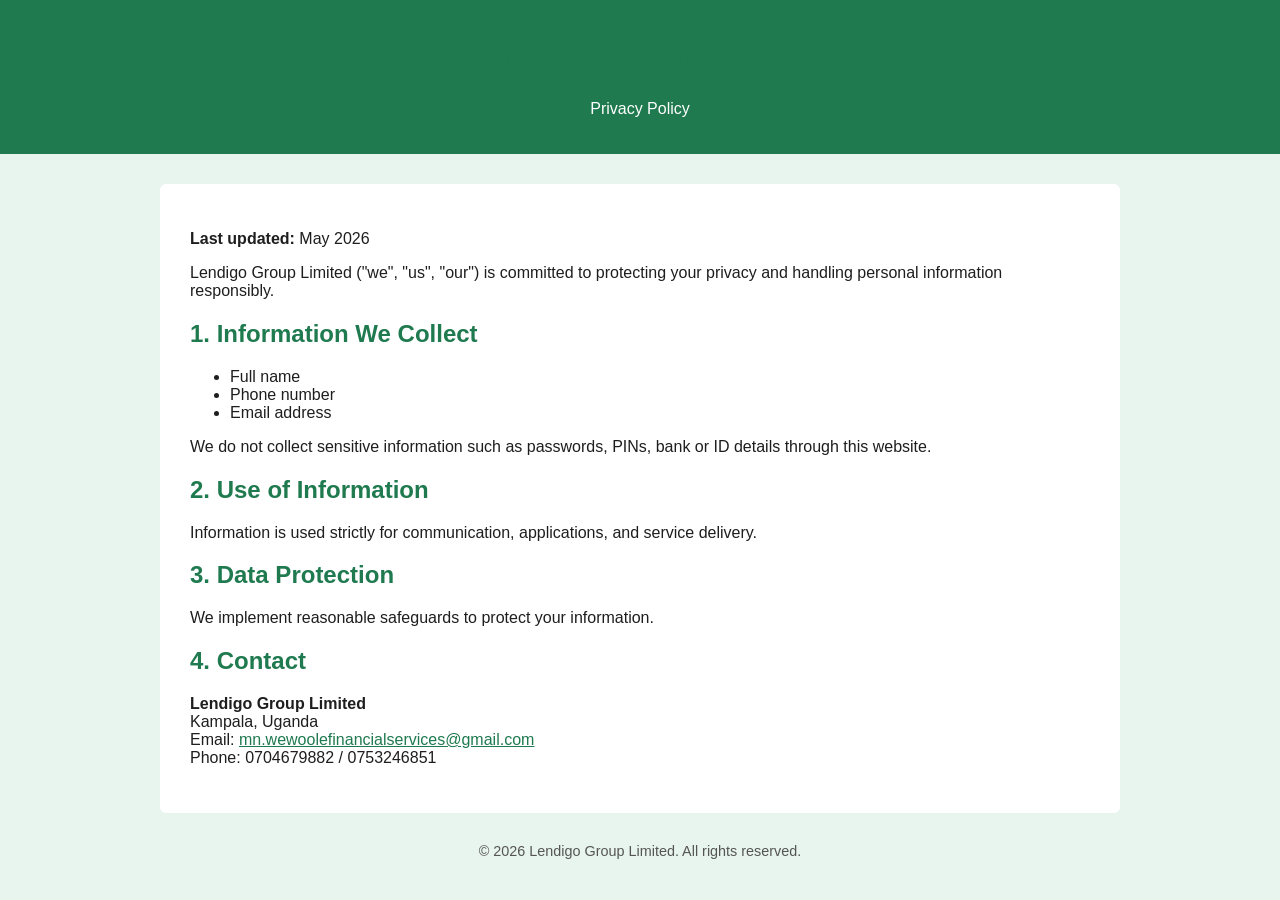
<file: privacy-policy.html>
<!DOCTYPE html>
<html lang="en">
<head>
  <meta charset="UTF-8" />
  <meta name="viewport" content="width=device-width, initial-scale=1.0" />
  <title>Privacy Policy | Lendigo Group Limited</title>
  <style>
    :root {
      --primary: #1f7a4f;
      --secondary: #e8f5ee;
      --dark: #1e1e1e;
    }
    body {
      font-family: Arial, Helvetica, sans-serif;
      background: var(--secondary);
      color: var(--dark);
      margin: 0;
      padding: 0;
    }
    header {
      background: var(--primary);
      color: #fff;
      padding: 20px;
      text-align: center;
    }
    .container {
      max-width: 900px;
      margin: 30px auto;
      background: #fff;
      padding: 30px;
      border-radius: 6px;
    }
    h1, h2 {
      color: var(--primary);
    }
    footer {
      text-align: center;
      font-size: 0.9em;
      color: #555;
      margin: 30px 0;
    }
    a { color: var(--primary); }
  </style>
</head>
<body>
  <header>
    <h1>Lendigo Group Limited</h1>
    <p>Privacy Policy</p>
  </header>

  <div class="container">
    <p><strong>Last updated:</strong> May 2026</p>

    <p>Lendigo Group Limited ("we", "us", "our") is committed to protecting your privacy and handling personal information responsibly.</p>

    <h2>1. Information We Collect</h2>
    <ul>
      <li>Full name</li>
      <li>Phone number</li>
      <li>Email address</li>
    </ul>
    <p>We do not collect sensitive information such as passwords, PINs, bank or ID details through this website.</p>

    <h2>2. Use of Information</h2>
    <p>Information is used strictly for communication, applications, and service delivery.</p>

    <h2>3. Data Protection</h2>
    <p>We implement reasonable safeguards to protect your information.</p>

    <h2>4. Contact</h2>
    <p>
      <strong>Lendigo Group Limited</strong><br />
      Kampala, Uganda<br />
      Email: <a href="mailto:mn.wewoolefinancialservices@gmail.com">mn.wewoolefinancialservices@gmail.com</a><br />
      Phone: 0704679882 / 0753246851
    </p>
  </div>

  <footer>
    <p>&copy; 2026 Lendigo Group Limited. All rights reserved.</p>
  </footer>
</body>
</html>
</file>
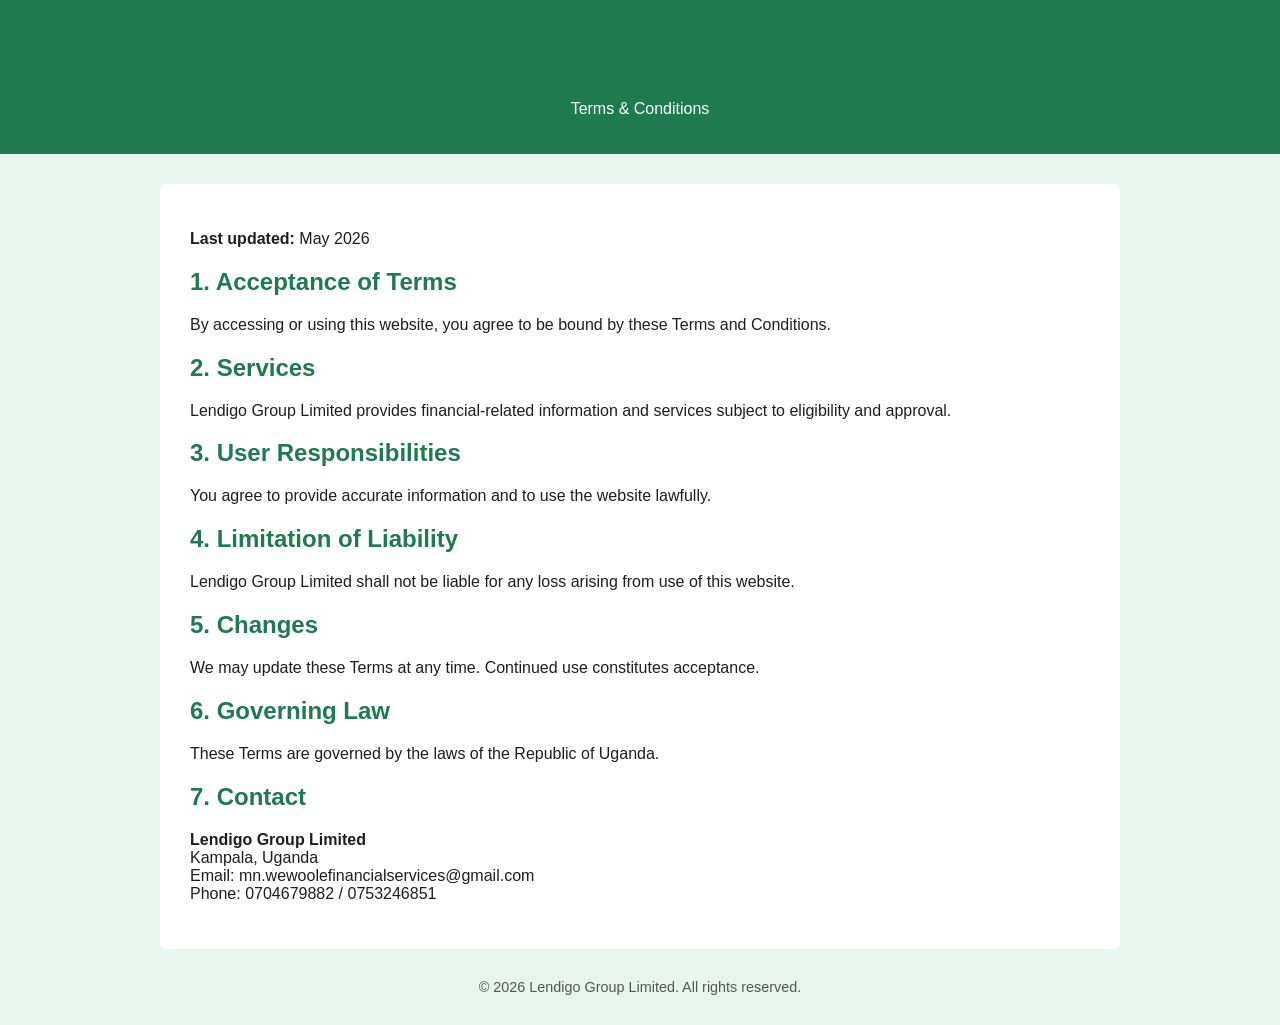
<file: terms-and-conditions.html>
<!DOCTYPE html>
<html lang="en">
<head>
  <meta charset="UTF-8" />
  <meta name="viewport" content="width=device-width, initial-scale=1.0" />
  <title>Terms & Conditions | Lendigo Group Limited</title>
  <style>
    :root {
      --primary: #1f7a4f;
      --secondary: #e8f5ee;
      --dark: #1e1e1e;
    }
    body {
      font-family: Arial, Helvetica, sans-serif;
      background: var(--secondary);
      color: var(--dark);
      margin: 0;
      padding: 0;
    }
    header {
      background: var(--primary);
      color: #fff;
      padding: 20px;
      text-align: center;
    }
    .container {
      max-width: 900px;
      margin: 30px auto;
      background: #fff;
      padding: 30px;
      border-radius: 6px;
    }
    h1, h2 {
      color: var(--primary);
    }
    footer {
      text-align: center;
      font-size: 0.9em;
      color: #555;
      margin: 30px 0;
    }
  </style>
</head>
<body>
  <header>
    <h1>Lendigo Group Limited</h1>
    <p>Terms & Conditions</p>
  </header>

  <div class="container">
    <p><strong>Last updated:</strong> May 2026</p>

    <h2>1. Acceptance of Terms</h2>
    <p>By accessing or using this website, you agree to be bound by these Terms and Conditions.</p>

    <h2>2. Services</h2>
    <p>Lendigo Group Limited provides financial-related information and services subject to eligibility and approval.</p>

    <h2>3. User Responsibilities</h2>
    <p>You agree to provide accurate information and to use the website lawfully.</p>

    <h2>4. Limitation of Liability</h2>
    <p>Lendigo Group Limited shall not be liable for any loss arising from use of this website.</p>

    <h2>5. Changes</h2>
    <p>We may update these Terms at any time. Continued use constitutes acceptance.</p>

    <h2>6. Governing Law</h2>
    <p>These Terms are governed by the laws of the Republic of Uganda.</p>

    <h2>7. Contact</h2>
    <p>
      <strong>Lendigo Group Limited</strong><br />
      Kampala, Uganda<br />
      Email: mn.wewoolefinancialservices@gmail.com<br />
      Phone: 0704679882 / 0753246851
    </p>
  </div>

  <footer>
    <p>&copy; 2026 Lendigo Group Limited. All rights reserved.</p>
  </footer>
</body>
</html>
</file>
